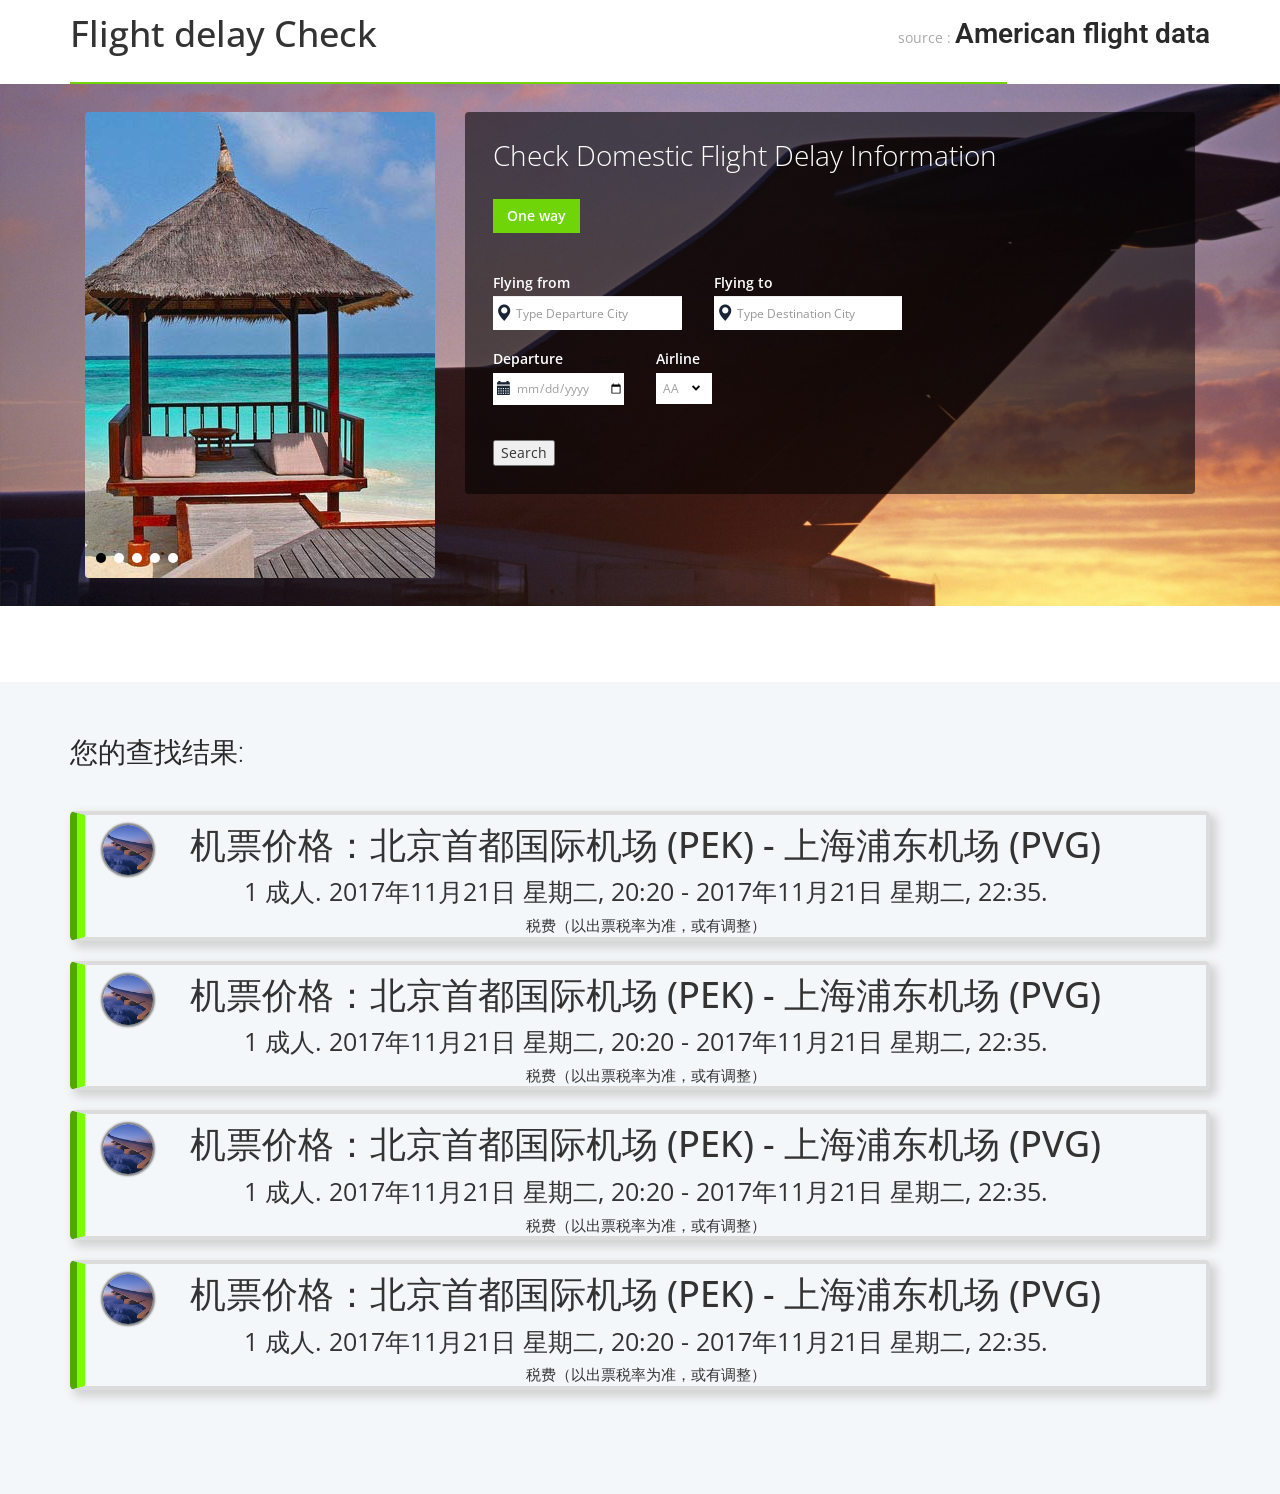
<file: flask_airline/static/index.html>
<!DOCTYPE html>
<html>
<head>
<title>简洁大气旅游机票在线预订门户模板</title>
<!-- Custom Theme files -->
<meta name="viewport" content="width=device-width, initial-scale=1">
<meta http-equiv="Content-Type" content="text/html; charset=utf-8" />
<meta name="keywords" content="Govihar Responsive web template, Bootstrap Web Templates, Flat Web Templates, Andriod Compatible web template, 
	Smartphone Compatible web template, free webdesigns for Nokia, Samsung, LG, SonyErricsson, Motorola web design" />
<script type="application/x-javascript"> addEventListener("load", function() { setTimeout(hideURLbar, 0); }, false); function hideURLbar(){ window.scrollTo(0,1); } </script>
<!-- //Custom Theme files -->
<link href="css/bootstrap.css" type="text/css" rel="stylesheet" media="all">
<link href="css/style.css" type="text/css" rel="stylesheet" media="all">
<link href="css/style2.css" type="text/css" rel="stylesheet" media="all">
<link rel="stylesheet" href="css/flexslider.css" type="text/css" media="screen" />
<link type="text/css" rel="stylesheet" href="css/JFFormStyle-1.css" />
<!-- js -->
<script src="js/jquery.min.js"></script>
<script src="js/modernizr.custom.js"></script>
<!-- //js -->
<!-- fonts -->
<link href='https://fonts.googleapis.com/css?family=Roboto:400,100,100italic,300,300italic,400italic,500,700,500italic,700italic,900,900italic' rel='stylesheet' type='text/css'>
<link href='https://fonts.googleapis.com/css?family=Open+Sans:400,300,300italic,400italic,600,600italic,700,700italic,800,800italic' rel='stylesheet' type='text/css'>
<!-- //fonts -->	
<script type="text/javascript">
		$(document).ready(function () {
			$('#horizontalTab').easyResponsiveTabs({
				type: 'default', //Types: default, vertical, accordion           
				width: 'auto', //auto or any width like 600px
				fit: true   // 100% fit in a container
			});
		});
	</script>
<!--pop-up-->
<script src="js/menu_jquery.js"></script>
<script>

    function submit() {

       var data={"date":$("#date").val()}
       $.ajax({

           type: 'POST',
           url: /search/,
           data: JSON.stringify(data),
           contentType: 'application/json; charset=UTF-8',
           dataType: 'json',
            success: function(data) {

                alert("done")

      },
           error: function(xhr, type) {

               alert("error")
    }







       })

    }


</script>
<!--//pop-up-->	
</head>
<body>
	<!--header-->
	<div class="header">
		<div class="container">
			<div class="header-grids">
				<div class="logo">
					<h1>Flight delay Check</h1>
				</div>
				<!--navbar-header-->
				<div class="header-dropdown">
					<div class="emergency-grid">
						<ul>
							<li>source : </li>
							<li class="call">American flight data</li>
						</ul>
					</div>
					<div class="clearfix"> </div>
				</div>
				<div class="clearfix"> </div>
			</div>
			<div class="nav-top">
				<div class="top-nav">
					<span class="menu"><img src="images/menu.png" alt="" /></span>
					<ul class="nav1">

					</ul>
					<div class="clearfix"> </div>
					<!-- script-for-menu -->
						<!-- /script-for-menu -->
				</div>

				<div class="clearfix"> </div>
			</div>
		</div>
	</div>
	<!--//header-->
	<!-- banner -->
	<div class="banner">
		<!-- container -->
		<div class="container">
			<div class="col-md-4 banner-left">
				<section class="slider2">
					<div class="flexslider">
						<ul class="slides">
							<li>
								<div class="slider-info">
									<img src="images/1.jpg" alt="">
								</div>
							</li>
							<li>
								<div class="slider-info">
									<img src="images/2.jpg" alt="">
								</div>
							</li>
							<li>	
								<div class="slider-info">
									<img src="images/3.jpg" alt="">
								</div>
							</li>
							<li>	
								<div class="slider-info">
									<img src="images/4.jpg" alt="">
								</div>
							</li>
							<li>	
								<div class="slider-info">
									<img src="images/2.jpg" alt="">
								</div>
							</li>
						</ul>
					</div>
				</section>
				<!--FlexSlider-->
			</div>

			<div class="col-md-8 banner-right">
				<div class="sap_tabs">	
					<div class="booking-info">
						<h2>Check Domestic Flight Delay Information</h2>
					</div>
					 <div id="horizontalTab" style="display: block; width: 100%; margin: 0px;">
						  <ul class="resp-tabs-list">
							  <li class="resp-tab-item" aria-controls="tab_item-0" role="tab"><span>One way</span></li>

							  <div class="clearfix"></div>
						  </ul>		
						  <!---->		  	 
						 <div class="resp-tabs-container">
							<div class="tab-1 resp-tab-content" aria-labelledby="tab_item-0">
									<div class="facts">
										<div class="booking-form">
											<!---strat-date-piker---->
											<script>
												$(function() {
													$( "#datepicker,#datepicker1" ).datepicker();
												});
											</script>
											<!---/End-date-piker---->
											<!-- Set here the key for your domain in order to hide the watermark on the web server -->
											
											<div class="online_reservation">
													<div class="b_room">
														<div class="booking_room">
															<div class="reservation">
																<ul>		
																	<li  class="span1_of_1 desti">
																		 <h5>Flying from</h5>
																		 <div class="book_date">
																			 <form>
																				<span class="glyphicon glyphicon-map-marker" aria-hidden="true"></span>
																				<input type="text" placeholder="Type Departure City" class="typeahead1 input-md form-control tt-input" required="">
																			 </form>
																		 </div>					
																	 </li>
																	 <li  class="span1_of_1 left desti">
																		 <h5>Flying to</h5>
																		 <div class="book_date">
																		 <form>
																			<span class="glyphicon glyphicon-map-marker" aria-hidden="true"></span>
																			<input type="text" placeholder="Type Destination City" class="typeahead1 input-md form-control tt-input" required="">
																		 </form>
																		 </div>		
																	 </li>
																	 <div class="clearfix"></div>
																</ul>
															</div>
															<div class="reservation">
																<ul>	
																	 <li  class="span1_of_1">
																		 <h5>Departure</h5>
																		 <div class="book_date">
																		 <form>
																			<span class="glyphicon glyphicon-calendar" aria-hidden="true"></span>
																			<input type="date" id="date" value="Select date" onFocus="this.value = '';" onBlur="if (this.value == '') {this.value = 'Select date';}">
																		 </form>
																		 </div>		
																	 </li>
																	 <li  class="span1_of_1 left">
																		 <h5>Airline</h5>
																		 <div class="book_date">
																			 <form>
																				<span class="airline" aria-hidden="true"></span>
																				<select  onFocus="this.value = '';" onBlur="if (this.value == '') {this.value = 'Select date';}">
                                                                                <option>AA</option>
                                                                                <option>BB</option>
                                                                                <option>CC</option>


                                                                                </select>
																			</form>
																		 </div>
																	 </li>



																	 <div class="clearfix"></div>
																</ul>
															</div>
															<div class="reservation">
																<ul>	
																	 <li class="span1_of_3">
																			<div class="date_btn">
																				<form>
																					<input type="button" id="submit" value="Search" onclick="submit()" />
																				</form>
																			</div>
																	 </li>
																	 <div class="clearfix"></div>
																</ul>
															</div>
														</div>
														<div class="clearfix"></div>
													</div>
											</div>
											<!---->
										</div>	
									</div>
							</div>		
							<div class="tab-2 resp-tab-content" aria-labelledby="tab_item-1">
								<div class="facts">
										<div class="booking-form">
											<!---strat-date-piker---->
											<link rel="stylesheet" href="css/jquery-ui.css" />
											<script src="js/jquery-ui.js"></script>
													  <script>
															  $(function() {
																$( "#datepicker,#datepicker1" ).datepicker();
															  });
													  </script>

											<!---/End-date-piker---->
											<div class="online_reservation">
													<div class="b_room">
														<div class="booking_room">
															<div class="reservation">
																<ul>		
																	<li  class="span1_of_1 desti">
																		 <h5>Flying from</h5>
																		 <div class="book_date">
																			 <form>
																				<span class="glyphicon glyphicon-map-marker" aria-hidden="true"></span>
																				<input type="text" placeholder="Type Departure City" class="typeahead1 input-md form-control tt-input" required="">
																			 </form>
																		 </div>					
																	 </li>
																	 <li  class="span1_of_1 left desti">
																		 <h5>Flying to</h5>
																		 <div class="book_date">
																		 <form>
																			<span class="glyphicon glyphicon-map-marker" aria-hidden="true"></span>
																			<input type="text" placeholder="Type Destination City" class="typeahead1 input-md form-control tt-input" required="">
																		 </form>
																		 </div>		
																	 </li>
																	 <div class="clearfix"></div>
																</ul>
															</div>
															<div class="reservation">
																<ul>	
																	 <li  class="span1_of_1">
																		 <h5>Departure</h5>
																		 <div class="book_date">
																		 <form>
																			<span class="glyphicon glyphicon-calendar" aria-hidden="true"></span>
																			<input type="date" id="date" value="Select date" onFocus="this.value = '';" onBlur="if (this.value == '') {this.value = 'Select date';}">
																		</form>
																		 </div>		
																	 </li>
																	 <li class="span1_of_1 left">
																		 <h5>Adults (18+)</h5>
																		 <!----------start section_room----------->
																		 <div class="section_room">
																			  <select id="country" onChange="change_country(this.value)" class="frm-field required">
																					<option value="null">1</option>
																					<option value="null">2</option>         
																					<option value="AX">3</option>
																					<option value="AX">4</option>
																					<option value="AX">5</option>
																					<option value="AX">6</option>
																			  </select>
																		 </div>	
																	</li>
																	<li class="span1_of_1 left tab-children">
																		 <h5>Children (0-17)</h5>
																		 <!----------start section_room----------->
																		 <div class="section_room">
																			  <select id="country" onChange="change_country(this.value)" class="frm-field required">
																					<option value="null">1</option>
																					<option value="null">2</option>         
																					<option value="AX">3</option>
																					<option value="AX">4</option>
																					<option value="AX">5</option>
																					<option value="AX">6</option>
																			  </select>
																		 </div>	
																	</li>
																	<li class="span1_of_1 economy">
																		 <h5>Class</h5>
																		 <!----------start section_room----------->
																		 <div class="section_room">
																			  <select id="country" onChange="change_country(this.value)" class="frm-field required">
																					<option value="null">Economy</option>
																					<option value="null">Business</option>     
																			  </select>
																		 </div>	
																	</li>
																	 <div class="clearfix"></div>
																</ul>
															</div>
															<div class="reservation">
																<ul>	
																	 <li class="span1_of_3">
																			<div class="date_btn">
																				<form>
																					<input type="submit" value="Search" />
																				</form>
																			</div>
																	 </li>
																	 <div class="clearfix"></div>
																</ul>
															</div>
														</div>
														<div class="clearfix"></div>
													</div>
											</div>
											<!---->
										</div>	
								</div>
							</div> 			        					            	      
						  </div>	
					  </div>	
				</div>
			</div>
			<div class="clearfix"> </div>
		</div>
		<!-- //container -->
	</div>
	<!-- //banner -->
	<div class="move-text">
		<div class="marquee">Register your hotel with us free of cost.<a href="signup.html">Here</a></div>
		<script type="text/javascript" src="js/jquery.marquee.min.js"></script>
        <script>
		  $('.marquee').marquee({ pauseOnHover: true });
		  //@ sourceURL=pen.js
		</script>
	</div>
	<!-- banner-bottom -->
	<div class="banner-bottom">
		<!-- container -->
		<div class="container">
			<div class="banner-bottom-info">
				<h3>您的查找结果:</h3>
			</div>
			<div class="banner-bottom-grids">
				<div class= "content_info">
					<ul class="flight_info">
						<li>
							<div class="icon_info"></div>
							<h1>机票价格：北京首都国际机场 (PEK) - 上海浦东机场 (PVG)</h1>
							<p>1 成人. 2017年11月21日 星期二, 20:20 - 2017年11月21日 星期二, 22:35.</p>
							<span>税费（以出票税率为准，或有调整）</span>
						</li>
						<li>
							<div class="icon_info"></div>
							<h1>机票价格：北京首都国际机场 (PEK) - 上海浦东机场 (PVG)</h1>
							<p>1 成人. 2017年11月21日 星期二, 20:20 - 2017年11月21日 星期二, 22:35.</p>
							<span>税费（以出票税率为准，或有调整）</span>
						</li>
						<li>
							<div class="icon_info"></div>
							<h1>机票价格：北京首都国际机场 (PEK) - 上海浦东机场 (PVG)</h1>
							<p>1 成人. 2017年11月21日 星期二, 20:20 - 2017年11月21日 星期二, 22:35.</p>
							<span>税费（以出票税率为准，或有调整）</span>
						</li>
						<li>
							<div class="icon_info"></div>
							<h1>机票价格：北京首都国际机场 (PEK) - 上海浦东机场 (PVG)</h1>
							<p>1 成人. 2017年11月21日 星期二, 20:20 - 2017年11月21日 星期二, 22:35.</p>
							<span>税费（以出票税率为准，或有调整）</span>
						</li>
					</ul>
				</div>
			</div>
				</div>


				<div class="clearfix"> </div>
			</div>
		</div>
		<!-- //container -->
	</div>
	<!-- //banner-bottom -->
	<!-- popular-grids -->
	<div class="popular-grids">
		<!-- container -->

		<!-- //container -->
	</div>
	<!-- popular-grids -->
	<!-- footer -->
	<div class="footer">
		<!-- container -->
		<div class="container">

		</div>
		<!-- //container -->
	</div>
	<!-- //footer -->
	<div class="footer-bottom-grids">
		<!-- container -->
		<div class="container">
		</div>
	</div>
	<script defer src="js/jquery.flexslider.js"></script>
	<script src="js/easyResponsiveTabs.js" type="text/javascript"></script>
	<script src="js/jquery-ui.js"></script>
	<script type="text/javascript" src="js/script.js"></script>
	<script type="text/javascript">

			$(window).load(function(){
			$('.flexslider').flexslider({
			animation: "slide",
			start: function(slider){
			$('body').removeClass('loading');
			}
			});
		});
	</script>		
</body>
</html>
</file>
<file: flask_airline/static/css/style.css>
body{
	margin:0;
	font-family: 'Open Sans', sans-serif;
	background-color:#fff;
}
body a{
	transition: 0.5s all ease;
	-webkit-transition: 0.5s all ease;
	-moz-transition: 0.5s all ease;
	-o-transition: 0.5s all ease;
	-ms-transition: 0.5s all ease;
	text-decoration:none;
}
h1,h2,h3,h4,h5,h6{
	margin:0;			   
}
p{
	margin:0;
}
ul,label{
	margin:0;
	padding:0;
}
body a:hover{
	text-decoration:none;
}
/*--header--*/
.header {
    padding: 1em 0 0 0;
    position: relative;
}
nav.navbar.navbar-default {
    background: none;
}
nav.navbar.navbar-default {
    background: none;
    border: none;
    margin: 0;
}
.logo {
    float: left;
}
.logo h1{
	margin:0;
}
.logo h1 a {
    color: #292929;
    padding: 0.2em 0;
    font-family: 'Roboto', sans-serif;
    font-weight: 600;
    font-size: 1em;
}
.logo h1 a span{
	color:#6fd508;
}
.copyrights{
	text-indent:-9999px;
	height:0;
	line-height:0;
	font-size:0;
	overflow:hidden;
}
/*-- top-nav --*/
.nav-top{
    margin: 2em 0 0 0;
}
.top-nav{
    margin: 0 auto 0 0;
    width: 82.2%;
	float:left;
}
.top-nav ul {
    padding: 0;
    margin: 0;
    border-bottom: solid 2px #6fd508;
}
.top-nav ul li{
    display: inline-block;
    text-decoration: none;
}
.top-nav ul li.active a{
	background:#6fd508;
	color:#FFF;
	border: solid 1px #6fd508;
}
.top-nav ul li a:hover{
	background:#6fd508;
	color:#FFF;	
	border: solid 1px #6fd508;
}
.top-nav ul li a{
    display: block;
    padding: .5em 2em;
    color: #BDBDBD;
	 border: solid 1px #ECECEC;
    border-bottom: solid 1px #FFF;
}
.header-dropdown {
    float: right;
    width: 38%;
}
.dropdown-grids {
    float: right;
    border-bottom: solid 2px #6fd508;
}
/*--Login --*/
#loginContainer {
    position: relative;
    padding: 0.5em 0em;
    border: solid 1px #6fd508;
    background: #6fd508;
}
#loginContainer a span{
    padding: .5em 2em;
    color: #FFF;
}
#loginButton {  
    position:relative;
    z-index:30;
    cursor:pointer;
}
#loginBox {
    position: absolute;
    top: 45px;
    left: -282px;
    display: none;
    z-index: 99999;
}
#loginForm:after {
    content: '';
    position: absolute;
    right: 25px;
    top: -9px;
    border-left: 10px solid rgba(0, 0, 0, 0);
    border-right: 10px solid rgba(0, 0, 0, 0);
    border-bottom: 10px solid #FFFFFF;
}
#loginForm {
    width: 375px;
    background: #fff;
    border: 1px solid #d6d6d6;
}
#loginForm fieldset {
    margin:0 0 15px 0;
    display:block;
    border:0;
    padding:0;
}
fieldset#body {
    border-radius: 3px;
    -webkit-border-radius: 3px;
    -moz-border-radius: 3px;
    -o-border-radius: 3px;
    margin: 0 0 1em 0;
}
#loginForm #checkbox {
    width:auto;
    margin:3px 6px 0 0;
    float:left;
    padding:0;
    border:0;
    *margin:-3px 9px 0 0; 
}
#body label {
    color:#87807c;
    margin:10px 0 0 0;
    display:block;
    float:left;
    font-size:0.9em;
}
#loginForm #body fieldset label{
    display: block;
    float: none;
    margin: 0 0 6px 0;
    font-weight: 400;
}
#body label i {
    color: #9E9E9E;
    font-size: 1em;
    font-weight: 400;
}
#loginForm input {
    width: 100%;
    border: 1px solid #DADADA;
    color: #222;
    background: #FFF;
    padding: 6px;
    font-size: 0.9em;
    -webkit-apperance: none;
}
#loginForm #login {
	background: #6fd508;
    color: #fff;
    font-size: 1em;
    padding: 5px 20px;
    border: 1px solid #6fd508;
    transition: all .5s;
    -webkit-transition: all .5s;
    -moz-transition: all .5s;
    -o-transition: all .5s;
}
#loginForm #login:hover {
    background: #FFFFFF;
    color: #777;
    border: 1px solid #777;
}
#loginForm span {
    display: block;
    padding-bottom: 15px;
}
#loginForm span a{
    color: #777 !important;
    padding: 0 !important;
    font-size: .9em;
}
#loginForm span a:hover{
    text-decoration: none;
    color: #2B2B2B !important;
}
input:focus {
    outline:none;
}
.login-grid-left{
    float: none;
    width: 100%;
    padding: 2em;
}
.or-grid{
	margin: 1em 0;
    position: relative;
    text-align: center;
}
.or-grid p{
	color:#777;
	font-size:1em;
	margin:0;
}
.or-grid p:before{
    content: '';
    background: #777;
    padding: .4px;
    position: absolute;
    width: 43%;
    top: 47%;
    left: 1%;
}
.or-grid p:after{
    content: '';
    background: #777;
    padding: .4px;
    position: absolute;
    width: 43%;
    top: 47%;
    right: 1%;
}
.social-sits {
    margin: 2em 0 0 0;
}
.facebook-button {
    margin-bottom: 2em;
}
.button-bottom {
    margin-top: 1em;
}
.facebook-button a {
    background: url(../images/fb1.png) no-repeat 14px 9px #3b5998;
    color: #fff;
    padding: .5em 1em .5em 3em;
    text-decoration: none;
    font-size: 14px;
}
.chrome-button a {
    background: url(../images/ch1.png) no-repeat 14px 9px #dd4b39;
    color: #FFF;
    font-size: 14px;
    padding: .5em 1em .5em 3em;
    text-decoration: none;
}
.social-sits p {
    color: #777;
    font-size: .9em;
}
.button-bottom p a {
    color: #DF2229;
}
.emergency-grid {
    float: right;
}
.emergency-grid ul{
	padding:0;
	margin:0;
}
.emergency-grid ul li{
    display: inline-block;
    color: #A9A9A9;
    margin: 0;
    font-size: 1em;
}
.emergency-grid ul li.call{
    color: #292929;
    font-family: 'Roboto', sans-serif;
    font-weight: 600;
    font-size: 2em;
}
/*--//Login --*/
/*-- banner --*/
.banner{
    background: url(../images/hangkongfeiji-007.jpg) no-repeat 0px 0px;
    background-size: cover;
    padding: 2em 0;
}
.offer{
    margin: 1em 0 0 0;
    border: solid 1px #FFF;
    padding: 1em;
    background: rgba(0, 0, 0, 0.57);
}
.offer-left{
	float:left;
	width:70%;
}
.offer-left h5{
	color:#FFF;
	font-size:1em;
	font-weight:600;
	margin:0;
}
.offer-left p{
	color:#FFF;
	font-size:.9em;
	margin:0;
}
.offer-right{
    float: right;
    margin: .5em 0 0 0;
}
.offer-right a{
    background: #6fd508;
    text-shadow: none;
    color: #FFFFFF;
    font-size: .9em;
    padding: .5em 1em;
	border: solid 1px #6fd508;
}
.offer-right a:hover{
	border: solid 1px #FFF;
	background: none;
}
/*----sap-----*/
.sap_tabs {
    background: rgba(0, 0, 0, 0.57);
    padding: 2em;
    border-radius: 4px;
}
.facts{
    padding: 2em 0 0 0;
}
.top1{
  margin-top: 2%;
}
.tab-text h3 a {
  color: #918D8D;
  font-size: 1.4em;
  text-decoration: none;
}
.resp-tab-item:first-child{
    border-left: none;
    margin-right: 1em;
}
i.resp-tab-item.lost {
  margin: 0;
}
.resp-tab-item{
    border: none;
    color: #2B2B2B;
    font-size: 1em;
    background: #FFFFFF;
    cursor: pointer;
    padding: .5em 1em;
    display: inline-block;
    text-align: center;
    list-style: none;
    float: left;
    outline: none;
    -webkit-transition: all 0.3s ease-out;
    -moz-transition: all 0.3s ease-out;
    -ms-transition: all 0.3s ease-out;
    -o-transition: all 0.3s ease-out;
    transition: all 0.3s ease-out;
    font-weight: 600;
}
.resp-tab-item:hover {
    background: #f9f9f9;
    text-shadow: none;
    color: #2B2B2B;	
}
.resp-tab-active {
    background: #6fd508;
    text-shadow: none;
    color: #FFFFFF;
}
h2.resp-accordion {
  cursor: pointer;
  padding: 5px;
  display: none;
}
.resp-tab-content {
  display: none;
}
.resp-content-active, .resp-accordion-active {
   display: block;
}
.tab-text{
  float:right;
  width:68.5%;
  position: relative;
}
.post-meta {
  margin-top: 1em;
}
.link1 {
  font-size: 0.9em;
  color: #918A8A;
  font-style: italic;
  font-weight: 600;
}
.post-meta a:hover{
  color:red;
}
.tab-left{
  margin-bottom:5%;
}
li.resp-tab-item.lost{
  margin:0;
}
/*---------*/
.register input[type="text"],.register input[type="password"] {
 outline: none;
    font-size:1em;
    font-weight: 400;
    color: #b4b4b4;
    padding: 15px 10px 15px 15px;
	border:none;
    border-bottom: 1px solid #ccc;
    width: 95%;
    margin: 0em 0em 0em 0em;
    background: #f4f4f4;
}
.sign-up input[type="submit"] {
     background:#f7f7f7;
    color: #333;
    border: 1px solid #ccc;
    font-size: 1.1em;
    font-weight: 600;
      padding: 15px 10px 15px 15px;
    width: 100%;
    cursor: pointer;
    outline: none;
    display: inline-block;
    border-radius: 5px;
    -webkit-border-radius: 5px;
    -moz-border-radius: 5px;
    -o-border-radius: 5px;
	margin-top:1.5em;
    transition: 0.5s all;
    -webkit-transition: 0.5s all;
    -moz-transition: 0.5s all;
    -o-transition: 0.5s all;
    -ms-transition: 0.5s all;
}
.sign-up input[type="submit"]:hover{
	color: #fff;
    background: #d7634d;
}
/* start booking_room */
.booking-info h2{
    color: #FFF;
    font-size: 2em;
    margin: 0 0 1em 0;
    font-weight: 100;
}
.booking-form{
    padding: 1em 0 0em 0;
}
.booking_room h4{
	font-size: 1.5em;
	color: #202020;
	text-transform: capitalize;
	font-weight: 600;
	margin-bottom: 10px;
}
.booking_room p{
	font-size: 0.8725em;
	color: #6b6b6b;
	line-height: 1.8em;
}
.reservation ul {
	padding: 0;
	margin: 0;
}
.reservation ul li{
    list-style: none;
    display: inline-block;
}
.reservation ul li.left{
    margin-left: 2em;
}
.reservation ul li.span1_of_1{
    margin-bottom: 1.5em;
}
li.span1_of_1.left.h-child {
    margin-right: 2em;
}
li.span1_of_1.left.w-child {
    margin-right: 2em;
}
li.span1_of_1.left.tab-children {
    margin-right: 13em;
}
.reservation ul li.span1_of_2{
	width: 9.33333%;
}
.reservation ul li.desti{
    width: 28%;
    margin-left: 2em;
}
.reservation ul li.desti:nth-child(1){
	margin-left:0;
}
.reservation h5{
    font-size: 1em;
    color: #FFFFFF;
    margin-bottom: 6px;
    font-weight: 600;
}
select {
    color: #9F9F9F!important;
    font-size: 12px;
    padding: 7px 33px 7px 7px;
    outline: none;
    border: none;
    background: url(../images/arrow.png) no-repeat 76% center #ffffff;
    border-radius: 0px;
    -webkit-border-radius: 0px;
    -moz-border-radius: 0px;
    -o-border-radius: 0px;
    -webkit-appearance: none;
}
select option{
	border: 1px solid #DFDFDF;
	outline: none;
	-webkit-transition: all 0.3s ease-in-out;
	-moz-transition: all 0.3s ease-in-out;
	-o-transition: all 0.3s ease-in-out;
	transition: all 0.3s ease-in-out;
}
.book_date input[type="text"]{
    width: 100% !important;
    color: #9F9F9F;
    font-size: 12px;
    padding: 8px 23px;
    outline: none;
    border: none;
    -webkit-appearance: none;
    border-radius: 0px;
    -webkit-border-radius: 0px;
    -moz-border-radius: 0px;
    -o-border-radius: 0px;
    position: relative;
}
.book_date input[type="date"] {
    width: 100% !important;
    color: #9F9F9F;
    font-size: 12px;
    padding: 8px 0 8px 23px;
    outline: none;
    border: none;
    -webkit-appearance: none;
    border-radius: 0px;
    -webkit-border-radius: 0px;
    -moz-border-radius: 0px;
    -o-border-radius: 0px;
    position: relative;
	line-height: 1;
}
.book_date {
    position: relative;
}
.book_date span.glyphicon-calendar,.book_date span.glyphicon-map-marker  {
    color: #192436;
    position: absolute;
    z-index: 999;
    top: 25%;
    left: 3%;
    font-size: 1em;
}
.book_date span.glyphicon-map-marker  {
    font-size: 1.2em;
    left: 1%;
}
.glyphicon-calendare,.glyphicon-map-marker {
    font-size: 13px;
    margin-right: 5px;
	color:#000;
}
.form-control:focus {
    border-color: #fece00;
    outline: 0;
    -webkit-box-shadow: inset 1px 1px 0 rgba(254,206,0,0.75),1px 1px 0 rgba(254,206,0,0.75);
    box-shadow: inset 1px 1px 0 rgba(254,206,0,0.75),1px 1px 0 rgba(254,206,0,0.75);
}
.date_btn{
    margin: 1em 0 0 0;
}
.date_btn form input[type="submit"] {
    text-transform: capitalize;
    background: #6fd508;
    color: #FFFFFF;
    padding: .5em 1em;
    border: none;
    font-size: 1em;
    outline: none;
}
.date_btn form input[type="submit"]:hover{
    background: #337AB7;
    transition: 0.5s all;
    -webkit-transition: 0.5s all;
    -moz-transition: 0.5s all;
    -o-transition: 0.5s all;
    -ms-transition: 0.5s all;
}
.booking-grids h3{
	font-size: 18px;
	margin: 0;
	color: #323232;
	font-weight: 600;
}
.booking-grid-left{
	padding: 0!important;
	margin-top: 2em;
}
.booking-grid-left h4{
	font-size: 16px;
	margin: 0;
	line-height: 1.7em;
	color: #616060;
	font-weight: 500;
}
.booking-grid-left p{
	color: #8c8c8c;
	font-size: 14px;
	line-height: 1.7em;
	margin: 1em 0 0 0;
}
.booking-grid-right img{
	width:100%;
}
.red{
	text-align: left;
	margin-top: 2em;
}
.red a{
	padding: .8em 1em;
	font-size: 16px;
}
.how-to {
	margin-top: 3em;
	background: url(../images/12.jpg) no-repeat 0px -157px;
	min-height: 400px;
	padding: 2em 0;
	background-size: cover;
}
.how-to-info h3{
	font-size: 18px;
	margin:0;
	color: #FFF;
	font-weight: 600;
}
.how-to-info h4{
	font-size: 16px;
	margin: 1em 0;
	color: #FFF;
	font-weight: 500;
	line-height: 1.5em;
	text-transform: uppercase;
}
.how-to-info p{
	color: #FFF;
	font-size: 16px;
	margin: .5em 0 0 0;
}
.how-grids {
	margin-top: 3em;
}
.how-grid span{
	padding: .5em .8em;
	background: #FFF;
	border-radius: 50%;
	-webkit-border-radius: 50%;
	-moz-border-radius: 50%;
	-o-border-radius: 50%;
	-ms-border-radius: 50%;
	color: #A1A0A0;
	font-size: 20px;
}
.how-grid a{
	color: #FFF;
	font-size: 18px;
	margin: 0 0 0 1em;
}
.how-grid a:hover{
	color: #A1A0A0;
	text-decoration:none;
}
.how-grid p{
	color: #FFF;
	font-size: 14px;
	margin: 0 0 0 4em;
	line-height: 1.7em;
}
.visiting-info h3{
	color: #323232;
	margin: 2em 0 0 0;
	font-size: 18px;
	font-weight: 600;
}
.visiting-grid{
	padding: 1em .5em;
}
/*-- banner-bottom --*/
.banner-bottom{
    padding: 4em 0 0 0;
    background: #f4f7f9;
}
.banner-bottom-grid a {
	text-decoration: none;
    display: block;
    box-shadow: 0 0px 1px #CECECE;
}
.banner-bottom-info h3{
    color: #292929;
    font-family: 'Roboto', sans-serif;
    font-weight: 300;
    font-size: 2em;
    margin: 0;
}
.banner-bottom-grids {
    margin: 3em 0 0 0;
}
.banner-bottom-grid img,.weekend-grid a img{
	width:100%;
}
.destinations ul li{
	list-style: none;
    text-align: left;
	border-bottom:1px ridge #DFDFDF;
}
.destinations li.dropdown.active {
    display: block;
}
.destinations ul li:nth-child(6){
	border-bottom:none;
}
.destinations ul li.button a{
    padding: 17px 20px;
    margin: 0;
    display: block;
    background: url(../images/arrow.png) no-repeat 322px 24px #ffffff;
    box-shadow: 0 0px 1px #CECECE;
    color: #337ab7;
    font-size: 1em;
    transition: 0.5s all;
    -webkit-transition: 0.5s all;
    -moz-transition: 0.5s all;
    -o-transition: 0.5s all;
}
.destinations ul li a:hover{
	background: url(../images/arrow.png) no-repeat 322px 24px #FFFFFF;
}
.destinations ul li a:focus {
    outline: none;
    text-decoration: none;
}
li.button {
	list-style: none;
	text-align: left;
}
li.menu{
	padding: 0;
	width: 100%;
	border-bottom: 1px solid#CD5F4A;
	margin: 0;
}
li.menu:hover {
	background: #C6533D;
}
li.button a:hover{
	text-decoration:none;
}
li.button a span{
	margin-right: 22px;
}
.dropdown{
	display:none;
	padding: 0;
}
.dropdown li a{
	border-left: 6px solid #1a2c4d;
	display: block;
}
.destinations-grid imag{
	width:100%;
}
.destinations-grid-info{
    padding: 1em;
    background: #ECECEC;
}
.destinations-hotel{
	float:left;
	width:60%;
}
.destinations-star{
    float: left;
    width: 27%;
    color: #fdd000;

}
.destinations-price{
    float: left;
    width: 13%;
}
.glyphicon-star{
    color: #fdd000;
    font-size: .8em;
    margin: 0 .2em;
}
.tours{
	background:#FFF;
}
.destinations-grid-info h5{
	color: #337ab7;
	font-size:1em;
	font-weight:600;
	margin:0;
}
.destinations-grid-info p{
	color:#777;
	font-size:.9em;
	margin:1em 0 0 0;
	line-height:1.8em;
}
.destinations-grid-info p.b-period{
    color: #464646;
}
/*-- choose --*/
.choose,.top-destinations-grids,.news-grids{
    margin: 2em 0;
}
.choose-info h4,.top-destinations-info h4,.news-grids-info h4,.holidays-info h4{
    color: #292929;
    font-family: 'Roboto', sans-serif;
    font-weight: 300;
    font-size: 1.5em;
    margin: 0;
}
.choose-grids,.top-destinations-bottom,.news-grids-bottom,.customer-grid{
    padding: 2em;
    background: #FFF;
    margin: 1em 0;
    box-shadow: 0 0px 1px #CECECE;
}
.choose-left{
    float: left;
    width: 20%;
}
.choose-left h5{
    font-size: 3em;
    margin: 0;
    color: #6fd508;
}
.choose-left p{
	font-size:.9em;
	line-height:1.8em;
	margin:0;
	color:#777;
}
.choose-right{
    float: right;
    width: 78%;
}
.choose-right a{
	font-size: .9em;
    margin: 0;
    color: #337ab7;
    text-decoration: none;
    box-shadow: 0 0 0;
    font-weight: 600;
}
.choose-right a:hover{
	color:#6fd508;
}
.choose-right p,.td-middle p,.date-text p{
    font-size: .9em;
    line-height: 1.8em;
    margin: .5em 0 0 0;
    color: #777;
}
.choose-grids-info:nth-child(2){
	margin:2em 0;
}
.glyphicon-globe{
	font-size: 3em;
    color: #6fd508;
}
.choose-left h6{
    font-size: 1.8em;
    margin: 0;
    color: #FFFFFF;
    text-align: center;
    line-height: 1.6em;
    width: 45px;
    height: 45px;
    background: #6fd508;
    border-radius: 30px;
	-webkit-border-radius: 30px;
	-moz-border-radius: 30px;
	-ms-border-radius: 30px;
	-o-border-radius: 30px;
}
/*-- top-destinations-grids --*/
.top-destinations-bottom{
	padding:1em;
}
.td-left {
    padding: 0;
}
.td-left img{
	width:100%;
}
.td-middle a{
    font-size: .9em;
    margin: 0;
    color: #337ab7;
    text-decoration: none;
    box-shadow: 0 0 0;
    font-weight: 600;
}
.td-middle a:hover{
	color:#6fd508;
}
.td-right p{
    color: #6fd508;
    font-size: 1.3em;
    margin: 1em 0 0 0;
    font-weight: 600;
}
.td-grids {
    margin-bottom: 1em;
}
.td-grids:nth-child(4){
	margin-bottom: 0;
}
/*-- news --*/
.date-text{
	margin-bottom:1em;
}
.date-text a{
    font-size: .9em;
    margin: 0;
    color: #337ab7;
	font-weight:600;
    text-decoration: none;
    box-shadow: 0 0 0;
}
.date-text a:hover{
	color:#6fd508;
}
.news-grids{
    min-height: 510px;
}
.move-text{
    padding: 2em 0;
}
.marquee {
    width:600px;
    margin: 0 auto;
    color: #777;
    font-size: 1em;
    height: 20px;
	color:#E33735;
    overflow: hidden;
}
.marquee a{
	color:#E33735;
	text-decoration:underline;
}
/*-- popular-grids --*/
.popular-grids {
    background: #F4F7F9;
}
.popular-info h3{
	color: #292929;
    font-family: 'Roboto', sans-serif;
    font-weight: 300;
    font-size: 2em;
    margin: 0;
}
/*-- slider --*/
.slider {
    margin: 3em 0 0 0;
}
#flexiselDemo1, #flexiselDemo2, #flexiselDemo3 {
	display: none;
}
.nbs-flexisel-container {
	position: relative;
	max-width: 100%;
}
.nbs-flexisel-ul {
	position: relative;
	width: 9999px;
	margin: 0px;
	padding: 0px;
	list-style-type: none;
	text-align: center;
}
.nbs-flexisel-inner {
    overflow: hidden;
    margin-top: 0;
}
.nbs-flexisel-item {
	float: left;
	margin: 0px;
	padding:0 9px;
	cursor: pointer;
	position: relative;
}
ul#flexiselDemo1 li a{
	text-decoration:none;
	display:block;
}
ul#flexiselDemo1 li a h4{
	text-align: left;
    padding-left: 14px;
	color:#478D06;
	font-family: 'Exo2-Medium';
	font-size:1.2em;
	margin-top:0.5em;
}
ul#flexiselDemo1 li a h4:hover{
	color: #DBC585;
}
.nbs-flexisel-item > a img {	
	cursor: auto;
    position: relative;
    width: 100%;
    margin: 0;
}
.nbs-flexisel-nav-left, .nbs-flexisel-nav-right {
	width: 45px;
	height: 45px;
	position: absolute;
	cursor: pointer;
	z-index: 100;
	margin-top:0em;
}
.nbs-flexisel-nav-left {
    left: -1%;
    background: url(../images/s-arrow.png) no-repeat 0px 0px;
}
.nbs-flexisel-nav-right {
    right: -1%;
    background: url(../images/s-arrow.png) no-repeat -51px 0px;
}
/*-- footer --*/
.footer{
    background: #F4F7F9;
    padding: 2em 0;
}
.footer-top-grids{
	background: #FFFFFF;
    padding: 2em 0 0 0;
}
.footer-grid h4{
    color: #292929;
    font-family: 'Roboto', sans-serif;
    font-weight: 400;
    font-size: 1.5em;
    margin: 0;
}
.footer-grid ul{
    padding: 0;
    margin: 1.5em 0 0 0;
}
.footer-grid ul li{
    display: block;
    margin: .5em 0;
}
.footer-grid ul li a{
	color:#777;
	font-size:.9em;
	text-decoration:none;
}
.footer-grid ul li a:hover{
	color:#000;
}
.news-letter{
    padding: 2em 0;
    border-top: solid 1px #F1F1F1;
    margin-top: 2em;
}
.news-letter-grid p{
    color: #000;
    font-size: 1.5em;
    margin: .5em 0 0 0;
    font-family: 'Roboto', sans-serif;
    font-weight: 300;
}
.news-letter-grid p span{
    color: #337ab7;
}
.news-letter-grid p.mail{
    font-size: 1em;
    text-align: center;
    margin: 1em 0 0 0;
}
.news-letter-grid p a{
	color:#000;
}
.news-letter-grid p a:hover{
	color:#6fd508;
}
.news-letter-grid input[type="text"] {
    width: 69%;
    color: #777;
    background: none;
    outline: none;
    font-size: .9em;
    padding: .8em;
    margin-bottom: 1em;
    border: solid 1px #777;
    border-radius: 0px;
	-webkit-border-radius: 0px;
    -moz-border-radius: 0px;
    -o-border-radius: 0px;
    -ms-border-radius: 0px;
    -webkit-appearance: none;
}
.news-letter-grid input[type="submit"] {
	border: none;
    outline: none;
    color: #FFFFFF;
    padding: .8em 1.5em;
    font-size: .9em;
    font-weight: 600;
    margin: 0em 0 0 0;
    -webkit-appearance: none;
    background: #6fd508;
    border: solid 1px #6FD508;
}
.news-letter-grid input[type="submit"]:hover {
    background: #337ab7;
    border: solid 1px #337AB7;
    transition: 0.5s all ease;
    -webkit-transition: 0.5s all ease;
    -moz-transition: 0.5s all ease;
    -o-transition: 0.5s all ease;
    -ms-transition: 0.5s all ease;
}
/*-- footer-bottom-grids --*/
.footer-bottom-grids{
    padding:0 0 2em 0;
    background: #F4F7F9;
}
.footer-bottom-top-grids{
    background: #FFF;
    padding: 2em 0;
}
.footer-bottom-left h4{
    color: #292929;
    font-family: 'Roboto', sans-serif;
    font-weight: 400;
    font-size: 1.2em;
    margin: 0;
}
.d-apps,.a-cards{
	margin:1em 0 0 0;	
}
.d-apps ul,.a-cards ul {
	padding:0;
	margin:0;
}
.d-apps ul li,.a-cards ul li{
    display: inline-block;
    margin: 0;
}
.d-apps ul li a,.a-cards ul li a{
	display:block;
}
.d-apps ul li a img,.a-cards ul li a img{
	width:100%;
}
.social{
	margin:1em 0 0 0;
}
.social ul{
	padding:0;
	margin:0;
}
.social ul li{
    display: inline-block;
    margin: 0;
}
.social ul li a.facebook{
    background: url(../images/social.png) no-repeat 0px 0px;
    width: 30px;
    height: 30px;
    display: block;
    transition: none;
}
.social ul li a.twitter{
    background: url(../images/social.png) no-repeat -30px 0px;
}
.social ul li a.chrome{
    background: url(../images/social.png) no-repeat -60px 0px;
}
.social ul li a.dribbble{
    background: url(../images/social.png) no-repeat -90px 0px;
}	
.social ul li a.facebook:hover{
    background: url(../images/social.png) no-repeat 0px -32px;
}
.social ul li a.twitter:hover{
    background: url(../images/social.png) no-repeat -30px -32px;
}
.social ul li a.chrome:hover{
    background: url(../images/social.png) no-repeat -60px -32px;
}
.social ul li a.dribbble:hover{
    background: url(../images/social.png) no-repeat -90px -32px;
}	
.a-cards ul li:nth-child(2){
	margin:0 1em;
}		
.copyright{
    padding: 2em 0 0 0;
    text-align: center;
}
.copyright p{
	font-size:.9em;
	color:#777;
	margin:0;
}
.copyright p a{
	color:#777;
	text-decoration:none;
}
.copyright p a:hover{
    color: #6FD508;
}
/*-- about --*/
.about-facts {
    padding: 1em 0 0 0;
}
.reservation ul li.about-desti {
    width: 80%
}
/*-- hotels --*/
.hotels-banner{
    background: url(../images/banner3.jpg) no-repeat 0px 0px;	
	background-size:cover;
}
/*-- holidays --*/
.holidays-banner{
    background: url(../images/banner1.jpg) no-repeat 0px 0px;
    background-size: cover;
}
.holidays-grid {
    margin: 1em 0;
}
.holidays-grid a img{
	width:100%;
}
.holidays-top-grid a img{
	width:100%;
}
.holidays-top-grids{
	margin-bottom:1em;
}
.holidays-top-grid{
	padding-left:0;
}
.holidays-top-grid img{
	width:100%;
}
.b_room h3{
    font-size: 2em;
    color: #FFFFFF;
    margin-bottom: 6px;
}
.fh-banner {
    background: url(../images/banner1.jpg) no-repeat 0px 0px;
    background-size: cover;
}
/*-- bus --*/
.bus-banner{
	background: url(../images/b1.jpg) no-repeat 0px 0px;
    background-size: cover;
}
.customer-left-grid {
    float: left;
    width: 50%;
}
.c-left-grids {
    margin: 1em 0;
}
.c-left{
	float: left;
    width: 15%;
}
.glyphicon-print,.glyphicon-road,.glyphicon-lock,.glyphicon-list-alt,.glyphicon-phone-alt,.glyphicon-envelope,.glyphicon-question-sign,.glyphicon-remove-circle {
    color: #292929;
    z-index: 999;
    font-size: 1em;
}
.c-right{
	float:left;
}
.c-right a{
    font-size: .9em;
    line-height: 1.8em;
    margin: 0;
    color: #777;
    text-decoration: none;
    box-shadow: 0 0 0;
}
.c-right a:hover{
	color:#337ab7;
}
.c-left-grids:nth-child(1){
	margin-top:0;
}
.c-left-grids:nth-child(4){
	margin-bottom:0;
}
/*-- trains --*/
.trains-banner{
	background: url(../images/banner4.jpg) no-repeat 0px 0px;
    background-size: cover;
}
.train-facts{
	padding:0;
}
.train-form{
	padding:0;
}
.customer-grid ul{
	padding:0;
	margin:0;
}
.customer-grid ul li{
	display:block;
	margin:.5em 0;
}
.customer-grid ul li:nth-child(1){
	margin-top:0;
}
.customer-grid ul li:nth-child(6){
	margin-bottom:0;
}
.customer-grid ul li a{
    font-size: .9em;
    line-height: 1.8em;
    padding-left: 1.5em;
    margin: 0;
    color: #777;
    text-decoration: none;
    box-shadow: 0 0 0;
    background: url(../images/arrow-s.png) no-repeat 0px 8px;
}
.customer-grid ul li a:hover{
	color: #337ab7;
}
/*-- weekend --*/
.weekend-facts {
    padding: 0em 0 0 0;
}
.weekend-grid a {
    text-decoration: none;
    display: block;
    box-shadow: 0 0px 1px #CECECE;
}
.weekend-grid-info{
	text-align:center;
	background: #FFF;
	padding:1em;
}
.weekend-grid-info h5{
	color: #337ab7;
    font-size: 1.5em;
    font-weight: 600;
    margin: 0;
}
.weekend-grid-info h4{
	color: #464646;
	font-size:1em;
	margin:.5em 0;
}
.weekend-grid-info h6{
    color: #C1C1C1;
    font-size: 1em;
    margin: 1em 0;
}
.weekend-grid-info p{
    color: #6fd508;
    font-size: 2em;
    margin: 0;
    font-weight: 600;
}
.weekend-grid:nth-child(2){
    margin: 2em 0 0 0;
}
/*-- deals --*/
.deals-info h2 {
    color: #FFF;
    font-size: 2em;
    margin: 0;
    font-weight: 100;
}
.deals-info-grid {
    background: #FFF;
    padding: 1em;
}
.deals-rating h3{
    color: #337ab7;
    font-size: 1em;
    font-weight: 600;
}
.deals-price p.now{
    color: #C1C1C1;
    font-size: .9em;
    margin: 0;
    text-decoration: line-through;
}
.deals-price p{
    color: #6fd508;
    font-size: 1.5em;
    margin: 0;
}
/*-- about --*/
.about-info h2 {
    color: #292929;
    font-family: 'Roboto', sans-serif;
    font-weight: 600;
    font-size: 2em;
    margin: 0 0 1em 0;
}
.about-left h3{
    color: #000;
    font-size: 1em;
    font-weight: 600;
    margin: 0;
    line-height: 1.7em;
}
.about-left p{
	color: #777;
    font-size: .9em;
    margin: 1em 0 0 0;
    line-height: 1.8em;
}
.about-right img{
	width:100%;
}
/*-- faqs --*/
.faqs-top-grids,.c-rooms{
    background: #FFF;
    padding: 2em;	
}
.faqs-grids:nth-child(2) {
	margin:2em 0;
}
.faqs-left h3{
    color: #4C4C4C;
    font-family: 'Roboto', sans-serif;
    font-size: 2em;
}
.faqs-left ol {
    margin: 2em 0 0 0;
}
.faqs-left ol li{
	margin:.5em 0;
}
.faqs-left ol li a{
    color: #777;
    font-size: 1em;
    text-decoration: none;
}
.faqs-left ol li a:hover{
	color:#337ab7;
}
/*-- terms --*/
.terms-grids h5{
	color: #000;
    font-size: 1em;
    font-weight: 600;
    margin: 0;
    line-height: 1.8em;
}
.terms-grids p,.terms-bottom-grids p,.contact-info p{
	color: #777;
    font-size: .9em;
    margin: 1em 0 0 0;
    line-height: 1.8em;
}
.terms-bottom-grids{
	margin:2em 0 0 0;
}
.terms-bottom-grids h6{
    color: #000;
    font-size: 1em;
    font-weight: 600;
    margin: 0;
}
/*-- privacy --*/
.terms-bottom-grids p.terms-info-text {
    margin: 1em 0 0 1em;
}
/*-- contact --*/
.contact-info h4 {
    color: #2C302F;
    font-size: 1.2em;
    font-weight: 600;
    margin: 0 0 1em;
}
.contact-grids {
    margin: 3em 0 0 0;
}
.contact-para h5, .contact-map h5 {
	margin: 0 0 1em 0;
    font-size: 1.2em;
    color: #2C302F;
    font-weight: 600;
}
.contact-map h5 {
    margin: 0 0 1em;
}
.contact-grid input[type="text"]{
	width: 100%;
	padding: 11px;
	outline: none;
	border:1px solid #8d8d8d;
	-webkit-appearance: none;
	background:#none;
}
.contact-grid  p{
    margin: .8em 0;
    font-size: .9em;
    color: #777;
}
.contact-para textarea{
	resize:none;
	width: 96%;
	padding: 1em;
	margin:0 0 ;
	background: #none;
	outline:none;
	border:1px solid #8d8d8d;
	-webkit-appearance: none;
}
.contact-para input[type="submit"]{
    font-size: 1em;
    background: #6fd508;
    padding: 0.7em 3em;
    text-align: center;
    color: #fff;
    border: none;
    outline: none;
    margin: 0 auto;
    -webkit-appearance: none;
    font-weight: 700;
    transition: 0.5s all;
    -webkit-transition: 0.5s all;
    -o-transition: 0.5s all;
    -ms-transition: 0.5s all;
    -moz-transition: 0.5s all;
    font-weight: 100;
}
p.your-para{
    margin: .8em 0;
    font-size: .9em;
    color: #777;
}
.contact-para input[type="submit"]:hover{
    background: #2C302F;
}
.send {
    margin: 2em 0 0 0;
}
.map iframe{
    width: 100%;
    min-height: 440px;
    border: none;
}
.contact-grid {
	padding: 0 2em 0 0;
}
/*-- blog --*/
.blog-left-grid {
    margin: 0em 0 2em 0;
}
.blog-left-grid p {
    margin: 0 0 1em;
    font-size: .9em;
    color: #555555;
}
.blog-left-grid p a {
    color: #6fd508;
    text-decoration: none;
}
.blog-left-grid a img {
    width: 100%;
    display: block;
}
.blog-left-right {
    margin-top: 1em;
}
.blog-left-right a {
    font-size: 1.1em;
    margin: 0 0 .5em 0;
    color: #000000;
    text-decoration: none;
    font-weight: 600;
}
.blog-left-right p {
    font-size: .9em;
    margin: 0.5em 0;
    color: #777;
    line-height: 1.8em;
}
.blog-left-right a:hover {
    text-decoration: none;
    color: #6fd508;
}
.Categories h3,.comments h3,.response h3,.book-left-info h3,.opinion h3{
    padding-bottom: .5em;
    color: #292929;
    font-family: 'Roboto', sans-serif;
    font-weight: 300;
    font-size: 2em;
    margin: 0;
}
.Categories ul {
    margin: 0;
    padding: 0;
}
.Categories ul li {
    display: block;
    background: url(../images/arrow-s.png) no-repeat 0px 7px;
    margin-bottom: 1em;
}
.Categories ul li a {
    font-size: .9em;
    margin: 0;
    color: #777;
    padding-left: 2em;
}
.Categories ul li a:hover{
	color:#337ab7;
}
.comments {
    margin: 4em 0;
}
.comments-text {
    padding: 1.5em 0;
    border-bottom: 1px solid #868686;
}
.comments-left {
    padding: .5em;
    border: 1px solid #000000;
}
.comments-left img {
    width: 100%;
}
.comments-right h5 {
    font-size: 1.1em;
    margin: 0 0 .5em 0;
    color: #000000;
    font-weight: 600;
}
.comments-right a {
    font-size: 1em;
    margin: 0;
    color: #777;
    text-decoration: none;
}
.comments-right p {
    display: block;
    color: #B1B1B1;
    margin: .3em 0 0 0;
    font-size: .8em;
}
/*-- single --*/
.single-left-grid img{
	width:100%;
}
.response {
    margin-bottom: 3em;
}
.media.response-info {
    margin-top: 1em;
}
.media-left.response-text-left {
    width: 13%;
    float: left;
}
.response-text-right p {
    color: #777;
    font-size: .9em;
    margin: 0 0 1em;
    line-height: 1.8em;
}
.response-text-right ul {
    padding: 0;
    text-align: right;
}
.response-text-right ul li {
    display: inline-block;
    color: #AFAFAF;
    font-size: .9em;
    margin-right: 1em;
}
.response-text-right ul li a {
    color: #6fd508;
    font-size: .9em;
    text-decoration: none;
}
.response-text-left h5 {
    font-size: 1em;
    margin: 1em 0 0 0;
    color: #000;
}
.opinion form input[type="text"] {
    width: 100%;
    color: #898888;
    outline: none;
    font-size: 1em;
    padding: .5em;
    margin: 0 .5em 1em 0;
    border: solid 1px #D5D4D4;
    -webkit-appearance: none;
}
.opinion form textarea {
	resize: none;
	width: 100%;
	color: #898888;
	font-size: 1em;
	outline: none;
	resize:none;
	padding: .5em;
	border: solid 1px #D5D4D4;
	min-height: 125px;
	-webkit-appearance: none;
}
.opinion form input[type="submit"] {
  border: none;
  outline: none;
  color: #A8A8A8;
  background: none;
  font-size: 1em;
  margin: .6em 0;
  -webkit-appearance: none;
}
.opinion form input[type="submit"]:hover {
    color: #337ab7;
    transition: .5s all;
    -webkit-transition: .5s all;
    -moz-transition: .5s all;
    -o-transition: .5s all;
    -ms-transition: .5s all;
}
/*-- book --*/
.book-left-info h3{
	font-size: 1.5em;
}
.book-left-form {
    margin: 2em 0 0 0;
}
.book-left-form p{
	color: #777;
    font-size: .9em;
	margin:0 0 1em 0;
}
.book-left-form input[type="text"],.book-left-form input[type="password"] {
    display: inline-block;
    background: none;
    border: 1.5px solid #CBCBCB;
    width: 100%;
    outline: none;
    padding: 10px 15px 10px 15px;
    font-size: .9em;
    font-weight: 400;
    color: #111111;
    margin-bottom: 1.5em;
}
.book-left-form a {
    color: #777 !important;
    padding: 0 !important;
    font-size: .9em;
}
.book-left-form input[type="submit"] {
    background: #6fd508;
    color: #fff;
    font-size: 1em;
    margin-bottom: 1em;
    padding: 5px 20px;
    border: 1px solid #6fd508;
    transition: all .5s;
    -webkit-transition: all .5s;
    -moz-transition: all .5s;
    -o-transition: all .5s;
}
.book-left-form input[type="submit"]:hover{
    background: #337ab7;
    border: 1px solid #337AB7;
    transition: 0.5s all ease;
    -webkit-transition: 0.5s all ease;
    -moz-transition: 0.5s all ease;
    -o-transition: 0.5s all ease;
    -ms-transition: 0.5s all ease;
}
.book-left-bottom {
    margin: 2em 0 0 0;
}
.book-left-facebook {
    margin-bottom: 2em;
}
.book-left-facebook a {
    background: url(../images/fb1.png) no-repeat 14px 9px #3b5998;
    color: #fff;
    padding: .5em 1em .5em 3em;
    text-decoration: none;
    font-size: 14px;
}
.book-left-chrome a {
    background: url(../images/ch1.png) no-repeat 14px 9px #dd4b39;
    color: #FFF;
    font-size: 14px;
    padding: .5em 1em .5em 3em;
    text-decoration: none;
}
.book-left {
    border-right: solid 1px #E6E6E6;
}
.book-right{
	border-right:none;
}
/*-- signup --*/
.book-left-form label {
    color: #87807c;
    margin: 0 0 1em 0;
    display: block;
    float: left;
    font-size: 0.9em;
    width: 100%;
}
.book-right ul{
    padding: 0;
    margin: 2em 0 0 0;
}
.book-right ul li{
	display:block;
	margin:1em 0;
	color: #777;
    font-size: .9em;
    margin: 0 0 1em 0;
}
/*-- products --*/
.h-class h5{
    padding-bottom: .5em;
    color: #292929;
    font-family: 'Roboto', sans-serif;
    font-size: 1.2em;
    margin: 0;
}
span.starTextLabel {
    color: #777;
    font-size: 1em;
    font-weight: 400;
}	
.check input[type=radio], .check input[type="checkbox"] {
    width: 1.15384615em;
    height: 1.15384615em;
    vertical-align: top;
}
.hotel-price{
    margin: 1em 0;
}
.product-right-grids{
    border: solid 1px #F3F3F3;
    margin-bottom: 2em;
}
.p-day{
	margin:2em 0;
}
.hotel-price span.p-day-grid{
    color: #777;
    font-size: 1em;
    font-weight: 400;
}
.p-left{
	float:left;
	width:30%;
}
.p-right{
    float: left;
    width: 70%;
    padding: 1em 0;
}
.p-right-img a{
    background: url(../images/p1.jpg) no-repeat 0px 0px;
    min-height: 150px;
    background-size: cover;
	display: block;
}
.p-right-img1 a{
	background: url(../images/p2.jpg) no-repeat 0px 0px;
	background-size: cover;
	display: block;
}
.p-right-img2 a{
	background: url(../images/p3.jpg) no-repeat 0px 0px;
	background-size: cover;
	display: block;
}
.p-right-img3 a{
	background: url(../images/p4.jpg) no-repeat 0px 0px;
	background-size: cover;
	display: block;
}
.p-right-left a{
    color: #337ab7;
    font-size: 1em;
    font-weight: 600;
    margin: 0;
    text-decoration: none;
    text-transform: capitalize;
}
.p-right-left p{
	color: #777;
    font-size: .9em;
    margin: .5em 0 0 0;
    line-height: 1.8em;
}
.p-right-left p.p-call{
	font-size: 1.2em;
    font-weight: 600;
    color: #000;
    margin: 0;
}
.p-right-right{
	text-align:right;
}
.p-right-right h6{
    color: #6fd508;
    font-weight: 600;
    font-size: 1.2em;
    margin: 0;
}
.p-right-right p{
	color: #777;
    font-size: .9em;
    margin: .5em 0 0 0;
    line-height: 1.8em;
}
.p-right-right span.p-offer{
    color: #000;
    font-size: 2.3em;
}
.p-right-right span.p-last-price{
    text-decoration: line-through;
    color: #777;
    font-size: 1.4em;
    display: block;
}
/*-- single-page --*/
.single-pg-hdr h2{
	color: #292929;
    font-size: 2em;
    font-family: 'Roboto', sans-serif;
}
.single-pg-hdr p {
    font-size: 1em;
    color: #777;
    margin: 16px 0 0 0;
}
.single-pg-hdr a {
    color: #337ab7;
    margin: 0 8px;
}
.single-pg-hdr{
    background: #F4F7F9;
    padding: 20px;;
}
.spl-btn{
border:1px solid #d5d5d5;
}
.spl-btn-bor p{
	color:#fff;
	font-size:1.2em;
	display:inline-block;
}
.spl-btn-bor {
    padding: 8px 20px;
    background: #6fd508;
}
.spl-btn-bor span{
margin-right: 10px;
color:#fff;
font-size:20px;
top:0;
}
.spl-btn h4 {
    text-align: right;
    font-weight: 600;
    color: #464646;
    font-size: 26px;
}
.spl-btn h4 span {
	text-decoration: line-through;
    color: #777;
    font-size: 18px;
}
 p.best-pri {
 text-align:right;
  color: #000;
  font-size: 13px;
  margin: 12px 0 24px 0;
}
 a.best-btn {
  text-decoration: none;
  background: #464646;
  color: #fff;
  font-size: 18px;
  padding: 6px 16px;
}
 a.best-btn:hover {
    background: #337ab7;
}
.sp-bor-btn{
	padding:20px;
}
.map-gd iframe{
	width:100%;
	height:300px;
	border:none;
}
.map-gd{
	margin:30px 0;
}
.other-comments{
  border: 1px solid #d5d5d5;
}
.comments-head{
	padding:10px;
}
.comments-head h3 {
    float: left;
    color: #292929;
    font-family: 'Roboto', sans-serif;
    font-weight: 300;
    font-size: 1.5em;
    margin: 0;
}
.comments-head p{
    color: #464646;
    font-size: 1.5em;
    float: right;
    font-weight: 600;
}
.comments-bot {
  padding: 12px;
  border-top: 1px solid #d5d5d5;
}
.comments-bot p {
    font-size: 1em;
    line-height: 1.8em;
    color: #777;
}
.comments-bot h4 {
    margin-top: .5em;
    font-size: 1em;
    color: #337ab7;
    font-weight: 600;
}
.comments-bot .glyphicon-minus {
  font-size: 9px;
  top: 0;
}
/*-- //single-page --*/
/*-- p-single --*/
.c-rooms{
	margin:2em 0 0 0;
}
.p-table-grids {
    border: solid 1px #E1E7EA;
}
.p-table:nth-child(2){
	margin:2em 0;
}
.p-table-grad-heading{
	background: #F4F7F9;
}
.p-table-grad-heading h6{
    padding: 1em;
    border-right: solid 1px #E1E7EA;
    font-size: 1em;
    font-weight: 600;
    color: #292929;
}
.p-table-grid-info {
    padding: 1em;
}
.p-table-grid-info a img{
	width:100%;
}
.room-basic-info {
    padding: 1em 0;
}
.room-basic-info a {
    color: #337ab7;
    font-size: 1em;
    font-weight: 600;
    margin: 0;
}
.room-basic-info h6 {
    color: #292929;
    font-family: 'Roboto', sans-serif;
    font-weight: 600;
    font-size: 1em;
    margin: 0.5em 0;
}
.room-basic-info p {
    color: #777;
    font-size: .9em;
    margin: 0;
    line-height: 1.8em;
}
.p-table-grid {
    padding: 0;
}
.rate-features {
    padding: 1em;
}
.rate-features ul {
    padding: 0;
    margin: 0;
}
.rate-features ul li {
    display: block;
    margin: .5em 0;
    font-size: .9em;
    line-height: 1.8em;
    color: #777;
    padding-left: 1em;
    background: url(../images/arrow-s.png) no-repeat 0px 6px;
}
.avg-rate {
    padding: 1em;
}
.avg-rate h5 {
    color: #337ab7;
    font-size: 1em;
    font-weight: 600;
    margin: 0;
}
.avg-rate p {
    color: #777;
    font-size: .9em;
    margin: .5em 0 0 0;
    line-height: 1.8em;
}
.avg-rate span.p-offer {
    color: #000;
    font-size: 2.3em;
}
.avg-rate span.p-last-price {
    text-decoration: line-through;
    color: #777;
    font-size: 1.4em;
    display: block;
}
.book-button-column {
    padding: 4em 2em 0;
}
.book-button-column a {
    text-transform: capitalize;
    background: #6fd508;
    color: #FFFFFF;
    padding: .5em 1em;
    border: none;
    font-size: 1em;
    outline: none;
}
.book-button-column a:hover {
    background: #337AB7;
}
span.menu {
    display: none;
}
/*-- responsive-start-here --*/
@media (max-width:1080px){
	.top-nav ul li a {
		padding: .5em 1em;
	}
	.top-nav {
		width: 75.8%;
	}
	.booking-info h2 {
		font-size: 1.7em;
	}
	.reservation ul li.desti {
		margin-left: 1em;
	}
	.reservation ul li.left {
		margin-left: 1em;
	}
	.news-letter-grid input[type="text"] {
		width: 63%;
	}
	.d-apps ul li, .a-cards ul li {
		width: 32.33%;
	}
	.a-cards ul li {
		width: 14% !important;
	}
	.td-right p {
		font-size: 1em;
	}
	.td-middle {
		width: 51%;
	}
	.c-right a {
		font-size: .8em;
	}
	li.span1_of_1.left.children {
		margin-left: 0;
	}
	li.span1_of_1.left.adult {
		margin-right: 1em;
	}
	li.span1_of_1.left.tab-children {
		margin-right: 1em;
	}
	li.span1_of_1.left.h-child {
		margin-right: 1em;
		margin-left: 0;
	}
	li.span1_of_1.left.f-adult {
		margin-right: 1em;
	}
	li.span1_of_1.left.f-child {
		margin-left: 0;
	}
	li.span1_of_1.left.w-child {
		margin-right: 1em;
		margin-left: 0;
	}
}
@media (max-width:991px){
	.nav-top {
		margin: 1em 0 0 0;
	}
	span.menu {
	    display: block;
		padding: 1em 0;
		cursor: pointer;
		position: relative;
		width: 6%;
	}
	ul.nav1 {
		display: none;
	}
	.top-nav {
		padding: 0;
	}
	.top-nav ul {
	    padding: 0;
		margin: 0;
		z-index: 999;
		width: 100%;
		border-bottom: none;
		left: 0;
	}
	.top-nav ul.nav1 li {
		display: block;
		text-align: center;
		margin: 0;
		float: none;
	}
	.top-nav ul li a:hover {
		color: #FFF;
	}
	.top-nav ul li a {
	    font-size: 1em;
		padding: 1em 0;
		color: #000;
		display: block;
	}
	.banner-left {
		float: left;
		width: 40%;
	}
	.banner-right {
		float: left;
		width: 60%;
	}
	.booking-info h2 {
		font-size: 1.4em;
	}
	.reservation ul li.desti {
		width: 47%;
	}
	.reservation ul li.adult{
		margin-left:0;
	}
	.sap_tabs {
		padding: 1em;
	}
	.banner-bottom-grid {
		float: left;
		width: 33.33%;
	}
	.destinations ul li.button a {
	    background: url(../images/arrow.png) no-repeat 181px 18px #ffffff;
		padding: 11px;
	}
	.choose-left h5 {
		font-size: 2em;
	}
	.glyphicon-globe {
		font-size: 2em;
	}
	.choose-left h6 {
		font-size: 1.3em;
		width: 30px;
		height: 30px;
	}
	.td-left {
		padding: 0;
		float: none;
		width: 36%;
		margin: 0 auto;
	}
	.td-middle {
	    width: 100%;
		text-align: center;
		margin: 1em 0;
		float: none;
	}
	.td-right {
		float: none;
		width: 100%;
		text-align: center;
	}
	.d-apps ul li, .a-cards ul li {
		width: 11.33%;
	}
	.a-cards ul li {
		width: 7% !important;
	}
	.footer-bottom-left {
		margin-bottom: 1em;
	}
	li.span1_of_1.desti.about-desti {
		width: 100%;
	}
	.holidays-bottom-grid{
		width:66.67%;
	}
	.customer-left-grid {
		float: none;
		width: 100%;
	}
	.customer-left-grid:nth-child(2) {
		margin:1em 0 0 0;
	}
	.weekend-grids {
		width: 33.33%;
		float: left;
	}
	.news-letter-grid p.mail {
	    margin: 1em 0;
		text-align: left;
	}
	.p-right-left {
		float: left;
		width: 70%;
		padding: 0 0 0 1em;
	}
	.p-right-right {
	    text-align: right;
		float: left;
		width: 30%;
		padding: 0 1em 0 0;
	}
	.p-right-right span.p-offer {
		font-size: 1.5em;
	}
	.p-right-right span.p-last-price {
		font-size: 1em;
	}
	.about-right {
		margin: 1em 0 0 0;
	}
	.contact-map {
		margin: 1em 0 0 0;
	}
	.book-right {
		margin: 2em 0 0 0;
	}
	.holidays-top-grid {
		padding: .5em 0;
	}
	.destinations-hotel {
		float: none;
		width: 100%;
	}
	.destinations-star {
		float: none;
		width: 100%;
		color: #fdd000;
	}
	.destinations-price {
		float: none;
		width: 100%;
	}
	.comments-left {
		float: left;
	}
	.comments-right {
		float: left;
	}
	.book-left {
		border-right: none;
	}
	li.span1_of_1.left.tab-children {
		margin-left: 0;
	}
	li.span1_of_1.left.f-adult {
		margin-left: 0;
	}
	li.span1_of_1.left.t-men {
		margin: 0 1em 0 0;
	}
	li.span1_of_1.left.w-adult {
		margin: 0 1em 0 0;
	}
	.book-button-column {
		padding: 2em;
	}
}
@media (max-width:640px){
	.banner-left {
		float: none;
		width: 100%;
	}
	.banner-right {
		float: none;
		width: 100%;
		margin: 1em 0 0 0;
	}
	.reservation ul li.adult {
		margin-left: 1em;
	}
	.reservation h5 {
		font-size: .9em;
	}
	.banner-bottom {
		padding: 2em 0 0 0;
	}
	.banner-bottom-grid {
		float: none;
		width: 100%;
	}
	.destinations ul li.button a {
		background: url(../images/arrow.png) no-repeat 535px 18px #ffffff;
	}
	.choose-left h5 {
		font-size: 3em;
	}
	.glyphicon-globe {
		font-size: 3em;
	}
	.choose-left h6 {
		font-size: 1.7em;
		width: 40px;
		height: 40px;
	}
	.td-left {
		width: 21%;
	}
	.nbs-flexisel-nav-left, .nbs-flexisel-nav-right {
		margin-top: 3em;
	}
	.d-apps ul li, .a-cards ul li {
		width: 15.33%;
	}
	.news-grids {
		min-height: 404px;
	}
	#loginBox {
		top: 56px;
	}
	.weekend-grids {
		width: 100%;
		float: none;
		margin-bottom: 1em;
	}
	.header-dropdown {
		width: 49%;
	}
	.emergency-grid ul li.call {
		font-size: 1.5em;
	}
	li.span1_of_1.left.tab-children {
		margin-left: 1em;
	}
	li.span1_of_1.left.f-adult {
		margin-left: 1em;
	}
	li.span1_of_1.left.w-adult {
		margin: 0 1em 0 1em;
	}
}
@media (max-width:480px){
	.header-dropdown {
		width: 51%;
	}
	.marquee {
		width: 100%;
	}
	.header-dropdown {
		width: 53%;
	}
	.news-grids {
		min-height: 450px;
	}
	.nbs-flexisel-nav-left, .nbs-flexisel-nav-right {
		margin-top: 7em;
	}
	.d-apps ul li, .a-cards ul li {
		width: 23.33%;
	}
	.a-cards ul li {
		width: 11% !important;
	}
	.reservation ul li.adult {
		margin-left: 0;
	}
	.p-right-img a {
		min-height: 176px;
	}
	.p-right {
		float: none;
		width: 100%;
	}
	.p-right-left {
		float: none;
		width: 100%;
	}
	.p-right-right {
		text-align: left;
		float: none;
		width: 100%;
		padding: 2em 1em 0;
	}
	.p-left {
		float: none;
		width: 100%;
	}
	td.room-info {
		padding: 0.5em;
	}
	td.room-info {
		padding: 0.5em;
		vertical-align: top;
	}
	.room-thumbnail a img {
		width: 66%;
	}
	.room-basic-info a {
		font-size: .8em;
	}
	.about-info h2 {
		font-size: 1.5em;
	}
	.faqs-left h3 {
		font-size: 1.5em;
	}
	.comments-left {
		width: 20%;
	}
	.single-pg-hdr h2 {
		font-size: 1.5em;
	}
}
@media (max-width:320px){
	.emergency-grid ul li.call {
		font-size: 1em;
	}
	.logo h1 a {
		font-size: .8em;
	}
	.emergency-grid ul li {
		font-size: .8em;
	}
	.header-dropdown {
		width: 59%;
		margin: 1em 0 0 0;
	}
	span.menu {
		width: 15%;
	}
	.top-nav {
		width: 63.8%;
	}
	.top-nav ul li a {
		padding: .5em 0;
	}
	#loginContainer a span {
		padding: .3em 1em;
		color: #FFF;
		font-size: .9em;
	}
	#loginForm {
		width: 290px;
	}
	#loginBox {
		left: -222px;
	}
	.nav-top {
		margin: 0.5em 0 0 0;
	}
	#loginContainer {
		padding: 0.3em 0em;
	}
	.dropdown-grids {
		margin-top: .5em;
	}
	.booking-info h2 {
		font-size: 1.2em;
	}
	.resp-tab-item {
		font-size: .8em;
	}
	.facts {
		padding: 1em 0 0 0;
	}
	.reservation ul li.desti {
		width: 100%;
		margin: .5em 0;
	}
	.reservation ul li.left {
		margin-left: 0;
	}
	.banner-bottom-info h3 {
		font-size: 1.5em;
	}
	.banner-bottom {
		padding: 1em 0 0 0;
	}
	.banner-bottom-grids {
		margin: 1em 0 0 0;
	}
	.banner-bottom-grid {
		padding: 0;
	}
	.choose-left h5 {
		font-size: 2em;
	}
	.glyphicon-globe {
		font-size: 2em;
	}
	.choose-left h6 {
		font-size: 1.5em;
		width: 35px;
		height: 35px;
	}
	.news-grids {
		min-height: 540px;
	}
	.popular-info h3 {
		font-size: 1.5em;
	}
	.slider {
		margin: 2em 0 0 0;
	}
	.nbs-flexisel-nav-left, .nbs-flexisel-nav-right {
		margin-top: 4em;
	}
	.footer-top-grids {
		padding: 1em 0 0 0;
	}
	.footer-grid ul {
		margin: 1em 0 0 0;
	}
	.news-letter-grid p {
		font-size: 1em;
	}
	.news-letter-grid input[type="text"] {
		width: 100%;
		padding: .5em;
	}
	.news-letter-grid input[type="submit"] {
		padding: .5em 1em;
	}
	.footer-bottom-top-grids {
		padding: 1em 0;
	}
	.d-apps ul li, .a-cards ul li {
		width: 31.33%;
	}
	.a-cards ul li {
		width: 20% !important;
	}
	.reservation ul li.span1_of_1 {
		margin-bottom:.8em;
		width: 100%;
	}
	select {
		width: 100%;
		background: url(../images/arrow.png) no-repeat 95% center #ffffff;
	}
	li.span1_of_1.left.tab-children {
		margin-left: 0;
	}
	.date_btn form input[type="submit"] {
		font-size: .9em;
	}
	.about-booking-info h2 {
		margin: 0;
	}
	li.span1_of_1.left.f-adult {
		margin-left: 0;
	}
	li.span1_of_1.left.w-adult {
		margin: 0 0 .8em 0;
	}
	.weekend-grid-info h5 {
		font-size: 1.2em;
	}
	.weekend-grid-info h6 {
		font-size: .9em;
	}
	.weekend-grid-info p {
		font-size: 1.5em;
	}
	.deals-info h2 {
		font-size: 1.5em;
	}
	.faqs-top-grids, .c-rooms {
		padding: 1em;
	}
	.h-class h5 {
		padding-bottom: 0;
	}
	.p-right-img a {
		min-height: 140px;
	}
	.p-right-right {
		padding: 1em 1em 0;
	}
	.single-pg-hdr h2 {
		font-size: 1.2em;
	}
	.single-pg-hdr p {
		font-size: .9em;
	}
	.single-gd-lt {
		padding: 0;
	}
	.single-gd-rt {
		padding: 0;
		margin: 1em 0;
	}
	.spl-btn-bor p {
		font-size: 1em;
	}
	.spl-btn-bor span {
		font-size: 1em;
	}
	a.best-btn {
		font-size: 1em;
	}
	.map-gd {
		margin: 22px 0;
	}
	.map-gd iframe {
		height: 160px;
	}
	.comments-bot p {
		font-size: .9em;
	}
	.about-info h2 {
		font-size: 1.2em;
	}
	.faqs-left ol li a {
		font-size: .9em;
	}
	.faqs-left ol {
		margin: 1em 0 0 0;
	}
	.faqs-left {
		padding: 0;
	}
	.faqs-left h3 {
		font-size: 1.2em;
	}
	.footer-grid h4 {
		font-size: 1.2em;
	}
	.terms-grids h5 {
		font-size: .9em;
	}
	.contact-grids {
		margin: 1em 0 0 0;
	}
	.contact-para {
		padding: 0;
	}
	.contact-grid input[type="text"] {
		padding: 6px;
	}
	.contact-grid {
		padding: 0;
	}
	.contact-para input[type="submit"] {
		padding: 0.5em 3em;
	}
	.map iframe {
		min-height: 175px;
	}
	.contact-map {
		padding: 0;
	}
	.blog-left {
		padding: 0;
	}
	.Categories h3, .comments h3, .response h3, .book-left-info h3, .opinion h3 {
		font-size: 1.5em;
	}
	.comments-left {
		width: 40%;
		margin: 0 auto;
		float: none;
	}
	.comments-right {
		float: none;
		text-align: center;
		margin: 1em 0 0 0;
	}
	.media-left.response-text-left {
		width: 26%;
		float: left;
	}
	.single-pg-hdr {
		padding: 12px;
	}
	.book-button-column a {
		font-size: .9em;
	}
	.avg-rate span.p-offer {
		font-size: 2em;
	}
	.book-button-column {
		padding: 2em 0 2em 1em;
	}
	.book-left {
		padding: 0;
	}
}
</file>
<file: flask_airline/static/css/style2.css>
*{
    list-style:none;
}

.flight_info li{
    border: 4px solid gainsboro;
    box-shadow: 5px 5px 10px 2px lightgray;
    margin: 20px auto;
    border-radius: 5px;
    text-align: center;
    border-left: 15px groove lawngreen;
    position: relative;
}
.flight_info h1{
    margin: 10px;
}
 .flight_info p{
    margin: 5px;
     font-size: 25px;
}
.flight_info span{
    margin: 5px;
    /*margin-bottom: 20px;*/
     font-size: 15px;
}
.content_info{
    /*background: lightgray;*/
    min-height: 500px;
}

.icon_info{
    width: 50px;
    height: 50px;
    border-radius: 50px;
    background: url(../images/hangkongfeiji.jpg);
    box-shadow: 0 0 2px 2px grey;
    background-size: 50px 50px;
    position: absolute;
    left: 18px;
    top:10px
}
</file>
<file: flask_airline/static/css/JFFormStyle-1.css>
﻿    /* custom select */
        .row {
		float: right;
	}
        form.style-1 .custom-select{ display: none; } /* prevent to display original selects */
        
        form.style-1 .custom-dropdown{ 
            width: 100%; 
            color: #666; 
            font-size: 14px; 
            font-family: 'Open Sans', sans-serif;
            color:#ffffff;
            background: #191919;
            position: relative;
            margin: 4px 0 !important; 
        }
        
        form.style-1 .custom-head{
        	border: 1px solid rgba(0, 0, 0, 0.22);
        	background:#191919; 
            height: 35px;
            cursor: hand; 
            cursor: pointer;       
            text-transform: uppercase;    
        }
        
        form.style-1 .custom-head span.selector {
            position: relative;
            width: 35px; height: 35px;
        	margin:0;
        	padding: 0;
            display: inline-block;
            cursor: hand; cursor: pointer;
            float: right; 
        }    
        
        form.style-1 .custom-head span.current{
            line-height: 35px;
            padding-left: 10px;
        }
        
        form.style-1 .custom-head span.selector > a{
            position: absolute;
            top: 15px;
            left: 10px;
            width: 0;
            border:  solid 7px; 
            border-color: #909090 transparent  transparent  transparent; 
        }
        
        form.style-1 .custom-body{
            position: absolute;
            width: 100% !important;       
            background: #fff;
            max-height: 400px;
            overflow: auto;               
        }
        
        form.style-1 .custom-body ul{
            padding:  0; margin: 0;
            list-style: none;
        }
        
        form.style-1 .custom-body ul li {
			text-align: left;
			padding: 6px 10px;
			display: none;
			cursor: hand;
			cursor: pointer;
			background: #fff;
			color: #191919;
			margin: 5px 0 0 0;
        }
        
        form.style-1 .custom-body ul li:first-child {
            margin-top: 0;
        }
        
        form.style-1 .custom-body ul li:hover{
            background: #f2f2f2;
        }
        
        form.style-1 .selected { background: #f2f2f2 !important; }
</file>
